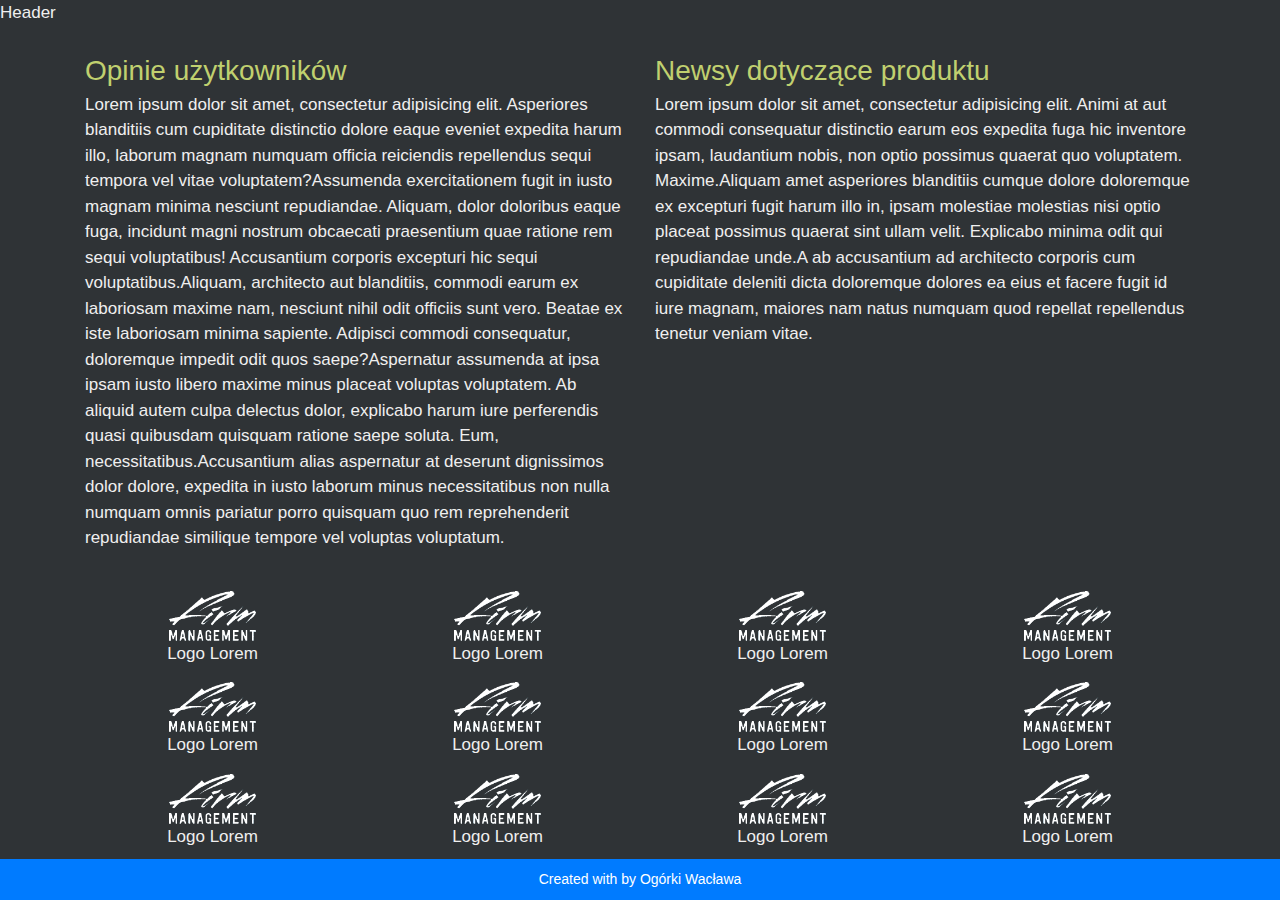
<file: src/main/resources/templates/index.html>
<!DOCTYPE html>
<html xmlns:th="http://www.thymeleaf.org">
<html lang="pl">
<head>
    <meta charset="UTF-8">
    <meta name="viewport" content="width=device-width, initial-scale=1, shrink-to-fit=no">

    <title>Firm Management</title>

    <meta name="description" content="Application allowing to manage employees, evaluate them and other features.">
    <meta name="keywords" content="firm management, application, employees management">
    <meta name="author" content="Lukasz Kardasz, Adam Łupiński, Rafał Rogalski, Sebastian Skrocki">
    <meta http-equiv="X-Ua-Compatible" content="IE=edge">

    <link rel="stylesheet" href="https://use.fontawesome.com/releases/v5.8.1/css/all.css" integrity="sha384-50oBUHEmvpQ+1lW4y57PTFmhCaXp0ML5d60M1M7uH2+nqUivzIebhndOJK28anvf" crossorigin="anonymous">
    <link rel="stylesheet" href="https://stackpath.bootstrapcdn.com/bootstrap/4.3.1/css/bootstrap.min.css"
          integrity="sha384-ggOyR0iXCbMQv3Xipma34MD+dH/1fQ784/j6cY/iJTQUOhcWr7x9JvoRxT2MZw1T" crossorigin="anonymous">

    <link rel="stylesheet" href="../static/css/main.css" th:href="@{/css/main.css}">


</head>
<body>
<th:block th:include="navbar :: navbaren">Header</th:block>

<main>

    <div class="container">
        <div class="row mblank-1">
            <div class="col-sm-12 col-md-6 mt-4">
                <h0>Opinie użytkowników</h0>
                <p><span>Lorem ipsum dolor sit amet, consectetur adipisicing elit. Asperiores blanditiis cum cupiditate distinctio dolore eaque eveniet expedita harum illo, laborum magnam numquam officia reiciendis repellendus sequi tempora vel vitae voluptatem?</span><span>Assumenda exercitationem fugit in iusto magnam minima nesciunt repudiandae. Aliquam, dolor doloribus eaque fuga, incidunt magni nostrum obcaecati praesentium quae ratione rem sequi voluptatibus! Accusantium corporis excepturi hic sequi voluptatibus.</span><span>Aliquam, architecto aut blanditiis, commodi earum ex laboriosam maxime nam, nesciunt nihil odit officiis sunt vero. Beatae ex iste laboriosam minima sapiente. Adipisci commodi consequatur, doloremque impedit odit quos saepe?</span><span>Aspernatur assumenda at ipsa ipsam iusto libero maxime minus placeat voluptas voluptatem. Ab aliquid autem culpa delectus dolor, explicabo harum iure perferendis quasi quibusdam quisquam ratione saepe soluta. Eum, necessitatibus.</span><span>Accusantium alias aspernatur at deserunt dignissimos dolor dolore, expedita in iusto laborum minus necessitatibus non nulla numquam omnis pariatur porro quisquam quo rem reprehenderit repudiandae similique tempore vel voluptas voluptatum.</span>
                </p>
            </div>

            <div class="col-sm-12 col-md-6 mt-4">
                <h0>Newsy dotyczące produktu</h0>
                <p><span><span>Lorem ipsum dolor sit amet, consectetur adipisicing elit. Animi at aut commodi consequatur distinctio earum eos expedita fuga hic inventore ipsam, laudantium nobis, non optio possimus quaerat quo voluptatem. Maxime.</span><span>Aliquam amet asperiores blanditiis cumque dolore doloremque ex excepturi fugit harum illo in, ipsam molestiae molestias nisi optio placeat possimus quaerat sint ullam velit. Explicabo minima odit qui repudiandae unde.</span><span>A ab accusantium ad architecto corporis cum cupiditate deleniti dicta doloremque dolores ea eius et facere fugit id iure magnam, maiores nam natus numquam quod repellat repellendus tenetur veniam vitae.</span></span>
                </p>
            </div>
        </div>
        <div class="row mt-2 mt-4">
            <div class="col-sm-3">
                <figure>
                    <a href="#"><img src="../static/img/logo.png" height="50" th:src="@{img/logo.png}" alt="Logo"></a>
                    <figcaption>Logo Lorem</figcaption>
                </figure>
            </div>
            <div class="col-sm-3">
                <figure>
                    <a href="#"><img src="../static/img/logo.png" height="50" th:src="@{img/logo.png}" alt="Logo"></a>
                    <figcaption>Logo Lorem</figcaption>
                </figure>
            </div>
            <div class="col-sm-3">
                <figure>
                    <a href="#"><img src="../static/img/logo.png" height="50" th:src="@{img/logo.png}" alt="Logo"></a>
                    <figcaption>Logo Lorem</figcaption>
                </figure>
            </div>
            <div class="col-sm-3">
                <figure>
                    <a href="#"><img src="../static/img/logo.png" height="50" th:src="@{img/logo.png}" alt="Logo"></a>
                    <figcaption>Logo Lorem</figcaption>
                </figure>
            </div>
            <div class="col-sm-3">
                <figure>
                    <a href="#"><img src="../static/img/logo.png" height="50" th:src="@{img/logo.png}" alt="Logo"></a>
                    <figcaption>Logo Lorem</figcaption>
                </figure>
            </div>
            <div class="col-sm-3">
                <figure>
                    <a href="#"><img src="../static/img/logo.png" height="50" th:src="@{img/logo.png}" alt="Logo"></a>
                    <figcaption>Logo Lorem</figcaption>
                </figure>
            </div>
            <div class="col-sm-3">
                <figure>
                    <a href="#"><img src="../static/img/logo.png" height="50" th:src="@{img/logo.png}" alt="Logo"></a>
                    <figcaption>Logo Lorem</figcaption>
                </figure>
            </div>
            <div class="col-sm-3">
                <figure>
                    <a href="#"><img src="../static/img/logo.png" height="50" th:src="@{img/logo.png}" alt="Logo"></a>
                    <figcaption>Logo Lorem</figcaption>
                </figure>
            </div>
            <div class="col-sm-3">
                <figure>
                    <a href="#"><img src="../static/img/logo.png" height="50" th:src="@{img/logo.png}" alt="Logo"></a>
                    <figcaption>Logo Lorem</figcaption>
                </figure>
            </div>
            <div class="col-sm-3">
                <figure>
                    <a href="#"><img src="../static/img/logo.png" height="50" th:src="@{img/logo.png}" alt="Logo"></a>
                    <figcaption>Logo Lorem</figcaption>
                </figure>
            </div>
            <div class="col-sm-3">
                <figure>
                    <a href="#"><img src="../static/img/logo.png" height="50" th:src="@{img/logo.png}" alt="Logo"></a>
                    <figcaption>Logo Lorem</figcaption>
                </figure>
            </div>
            <div class="col-sm-3">
                <figure>
                    <a href="#"><img src="../static/img/logo.png" height="50" th:src="@{img/logo.png}" alt="Logo"></a>
                    <figcaption>Logo Lorem</figcaption>
                </figure>
            </div>
        </div>

        <footer>
            <p>
                Created with <i class="fas fa-heart"></i> by Ogórki Wacława
            </p>
        </footer>


    </div>

</main>


<script src="https://code.jquery.com/jquery-3.3.1.slim.min.js"
        integrity="sha384-q8i/X+965DzO0rT7abK41JStQIAqVgRVzpbzo5smXKp4YfRvH+8abtTE1Pi6jizo"
        crossorigin="anonymous"></script>
<script src="https://cdnjs.cloudflare.com/ajax/libs/popper.js/1.14.3/umd/popper.min.js"
        integrity="sha384-ZMP7rVo3mIykV+2+9J3UJ46jBk0WLaUAdn689aCwoqbBJiSnjAK/l8WvCWPIPm49"
        crossorigin="anonymous"></script>
<script src="https://stackpath.bootstrapcdn.com/bootstrap/4.3.1/js/bootstrap.min.js"
        integrity="sha384-JjSmVgyd0p3pXB1rRibZUAYoIIy6OrQ6VrjIEaFf/nJGzIxFDsf4x0xIM+B07jRM"
        crossorigin="anonymous"></script>

</body>


</html>
</file>
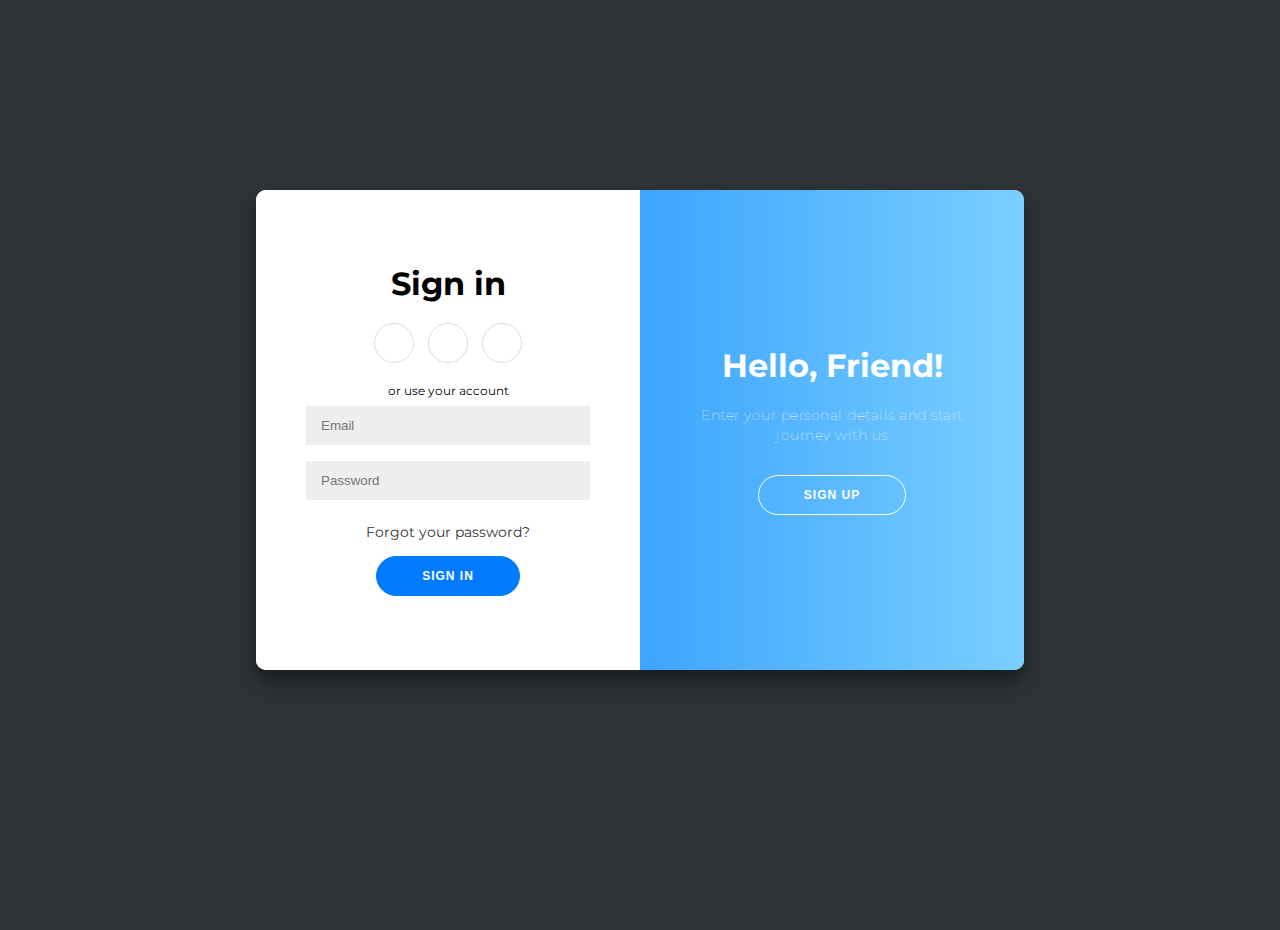
<file: src/main/resources/templates/registerAndLogin.html>
<!DOCTYPE html>
<html xmlns:th="http://www.thymeleaf.org">
<html lang="pl">
<head>
    <meta charset="UTF-8">
    <meta name="viewport" content="width=device-width, initial-scale=1, shrink-to-fit=no">

    <title>Slider Sign In/Sign Up Form</title>
    <link rel="stylesheet" href="https://use.fontawesome.com/releases/v5.8.1/css/all.css" integrity="sha384-50oBUHEmvpQ+1lW4y57PTFmhCaXp0ML5d60M1M7uH2+nqUivzIebhndOJK28anvf" crossorigin="anonymous">
    <link rel="stylesheet" href="../static/css/login.css" th:href="@{/css/login.css}">
</head>
<body>
<div class="container" id="container">
    <div class="form-container sign-up-container">
        <form action="#">
            <h1>Create Account</h1>
            <div class="social-container">
                <a href="#" class="social"><i class="fab fa-facebook-f"></i></a>
                <a href="#" class="social"><i class="fab fa-google-plus-g"></i></a>
                <a href="#" class="social"><i class="fab fa-linkedin-in"></i></a>
            </div>
            <span>or use your email for registration</span>
            <input type="text" placeholder="Name"/>
            <input type="email" placeholder="Email"/>
            <input type="password" placeholder="Password"/>
            <button>Sign Up</button>
        </form>
    </div>
    <div class="form-container sign-in-container">
        <form action="#">
            <h1>Sign in</h1>
            <div class="social-container">
                <a href="#" class="social"><i class="fab fa-facebook-f"></i></a>
                <a href="#" class="social"><i class="fab fa-google-plus-g"></i></a>
                <a href="#" class="social"><i class="fab fa-linkedin-in"></i></a>
            </div>
            <span>or use your account</span>
            <input type="email" placeholder="Email"/>
            <input type="password" placeholder="Password"/>
            <a href="#">Forgot your password?</a>
            <button>Sign In</button>
        </form>
    </div>
    <div class="overlay-container">
        <div class="overlay">
            <div class="overlay-panel overlay-left">
                <h1>Welcome Back!</h1>
                <p>To keep connected with us please login with your personal info</p>
                <button class="ghost" id="signIn">Sign In</button>
            </div>
            <div class="overlay-panel overlay-right">
                <h1>Hello, Friend!</h1>
                <p>Enter your personal details and start journey with us</p>
                <button class="ghost" id="signUp">Sign Up</button>
            </div>
        </div>
    </div>
</div>

<script src="../static/js/main.js" th:href="@{/js/main.js}"></script>
</body>
</html>
</file>
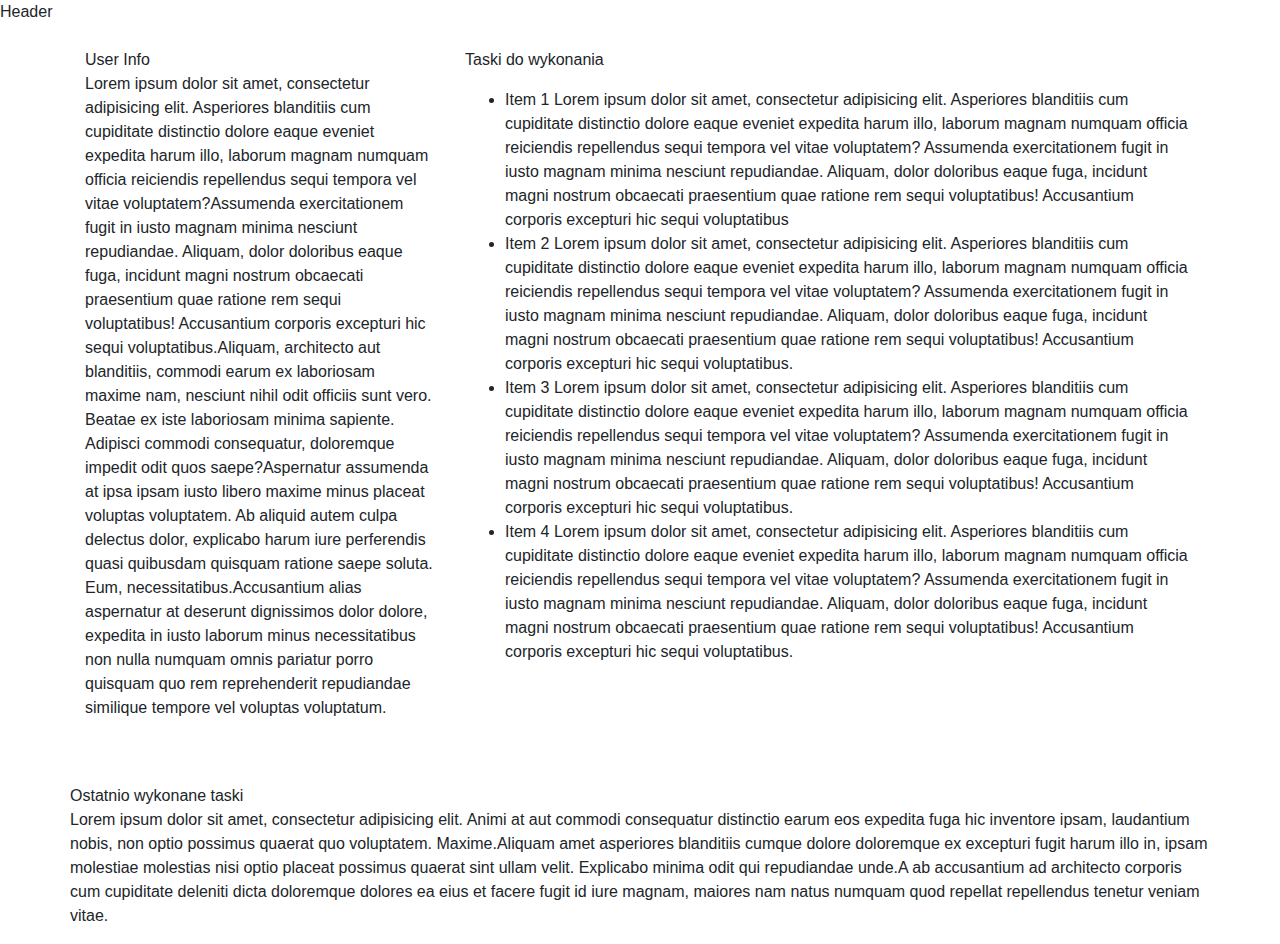
<file: src/main/resources/templates/user-site.html>
<!DOCTYPE html>
<html xmlns:th="http://www.thymeleaf.org">
<head>
    <meta charset="UTF-8">
    <title>Document</title>
    <link rel="stylesheet" href="https://stackpath.bootstrapcdn.com/bootstrap/4.3.1/css/bootstrap.min.css"
          integrity="sha384-ggOyR0iXCbMQv3Xipma34MD+dH/1fQ784/j6cY/iJTQUOhcWr7x9JvoRxT2MZw1T" crossorigin="anonymous">

</head>
<body>

<!--<div th:include="navbar::#navbaren"></div>-->

<th:block th:include="navbar :: navbaren">Header</th:block>
<div class="container">

    <div class="row mblank-1">
        <div class="col-sm-12 col-md-4 mt-4">
            <h0>User Info</h0>
            <p><span>Lorem ipsum dolor sit amet, consectetur adipisicing elit. Asperiores blanditiis cum cupiditate distinctio dolore eaque eveniet expedita harum illo, laborum magnam numquam officia reiciendis repellendus sequi tempora vel vitae voluptatem?</span><span>Assumenda exercitationem fugit in iusto magnam minima nesciunt repudiandae. Aliquam, dolor doloribus eaque fuga, incidunt magni nostrum obcaecati praesentium quae ratione rem sequi voluptatibus! Accusantium corporis excepturi hic sequi voluptatibus.</span><span>Aliquam, architecto aut blanditiis, commodi earum ex laboriosam maxime nam, nesciunt nihil odit officiis sunt vero. Beatae ex iste laboriosam minima sapiente. Adipisci commodi consequatur, doloremque impedit odit quos saepe?</span><span>Aspernatur assumenda at ipsa ipsam iusto libero maxime minus placeat voluptas voluptatem. Ab aliquid autem culpa delectus dolor, explicabo harum iure perferendis quasi quibusdam quisquam ratione saepe soluta. Eum, necessitatibus.</span><span>Accusantium alias aspernatur at deserunt dignissimos dolor dolore, expedita in iusto laborum minus necessitatibus non nulla numquam omnis pariatur porro quisquam quo rem reprehenderit repudiandae similique tempore vel voluptas voluptatum.</span>
            </p>
        </div>

        <div class="col-sm-12 col-md-8 mt-4">
            <h0>Taski do wykonania</h0>
            <p>
            <ul>
                <li>Item 1 Lorem ipsum dolor sit amet, consectetur adipisicing elit. Asperiores blanditiis cum
                    cupiditate distinctio dolore eaque eveniet expedita harum illo, laborum magnam numquam officia
                    reiciendis repellendus sequi tempora vel vitae voluptatem? Assumenda exercitationem fugit in iusto
                    magnam minima nesciunt repudiandae. Aliquam, dolor doloribus eaque fuga, incidunt magni nostrum
                    obcaecati praesentium quae ratione rem sequi voluptatibus! Accusantium corporis excepturi hic sequi
                    voluptatibus
                </li>
                <li>Item 2 Lorem ipsum dolor sit amet, consectetur adipisicing elit. Asperiores blanditiis cum
                    cupiditate distinctio dolore eaque eveniet expedita harum illo, laborum magnam numquam officia
                    reiciendis repellendus sequi tempora vel vitae voluptatem? Assumenda exercitationem fugit in iusto
                    magnam minima nesciunt repudiandae. Aliquam, dolor doloribus eaque fuga, incidunt magni nostrum
                    obcaecati praesentium quae ratione rem sequi voluptatibus! Accusantium corporis excepturi hic sequi
                    voluptatibus.
                </li>
                <li>Item 3 Lorem ipsum dolor sit amet, consectetur adipisicing elit. Asperiores blanditiis cum
                    cupiditate distinctio dolore eaque eveniet expedita harum illo, laborum magnam numquam officia
                    reiciendis repellendus sequi tempora vel vitae voluptatem? Assumenda exercitationem fugit in iusto
                    magnam minima nesciunt repudiandae. Aliquam, dolor doloribus eaque fuga, incidunt magni nostrum
                    obcaecati praesentium quae ratione rem sequi voluptatibus! Accusantium corporis excepturi hic sequi
                    voluptatibus.
                </li>
                <li>Item 4 Lorem ipsum dolor sit amet, consectetur adipisicing elit. Asperiores blanditiis cum
                    cupiditate distinctio dolore eaque eveniet expedita harum illo, laborum magnam numquam officia
                    reiciendis repellendus sequi tempora vel vitae voluptatem? Assumenda exercitationem fugit in iusto
                    magnam minima nesciunt repudiandae. Aliquam, dolor doloribus eaque fuga, incidunt magni nostrum
                    obcaecati praesentium quae ratione rem sequi voluptatibus! Accusantium corporis excepturi hic sequi
                    voluptatibus.
                </li>
            </ul>
            </p>
        </div>

        <div class="row mt-2 mt-4">
            <div class="col-sm-12 col-md-12 mt-4">
                <h0>Ostatnio wykonane taski</h0>
                <p><span><span>Lorem ipsum dolor sit amet, consectetur adipisicing elit. Animi at aut commodi consequatur distinctio earum eos expedita fuga hic inventore ipsam, laudantium nobis, non optio possimus quaerat quo voluptatem. Maxime.</span><span>Aliquam amet asperiores blanditiis cumque dolore doloremque ex excepturi fugit harum illo in, ipsam molestiae molestias nisi optio placeat possimus quaerat sint ullam velit. Explicabo minima odit qui repudiandae unde.</span><span>A ab accusantium ad architecto corporis cum cupiditate deleniti dicta doloremque dolores ea eius et facere fugit id iure magnam, maiores nam natus numquam quod repellat repellendus tenetur veniam vitae.</span></span>
                </p>
            </div>


            <script src="https://code.jquery.com/jquery-3.3.1.slim.min.js"
                    integrity="sha384-q8i/X+965DzO0rT7abK41JStQIAqVgRVzpbzo5smXKp4YfRvH+8abtTE1Pi6jizo"
                    crossorigin="anonymous"></script>
            <script src="https://cdnjs.cloudflare.com/ajax/libs/popper.js/1.14.7/umd/popper.min.js"
                    integrity="sha384-UO2eT0CpHqdSJQ6hJty5KVphtPhzWj9WO1clHTMGa3JDZwrnQq4sF86dIHNDz0W1"
                    crossorigin="anonymous"></script>
            <script src="https://stackpath.bootstrapcdn.com/bootstrap/4.3.1/js/bootstrap.min.js"
                    integrity="sha384-JjSmVgyd0p3pXB1rRibZUAYoIIy6OrQ6VrjIEaFf/nJGzIxFDsf4x0xIM+B07jRM"
                    crossorigin="anonymous"></script>
        </div>
    </div>
</div>
</body>
</html>
</file>
